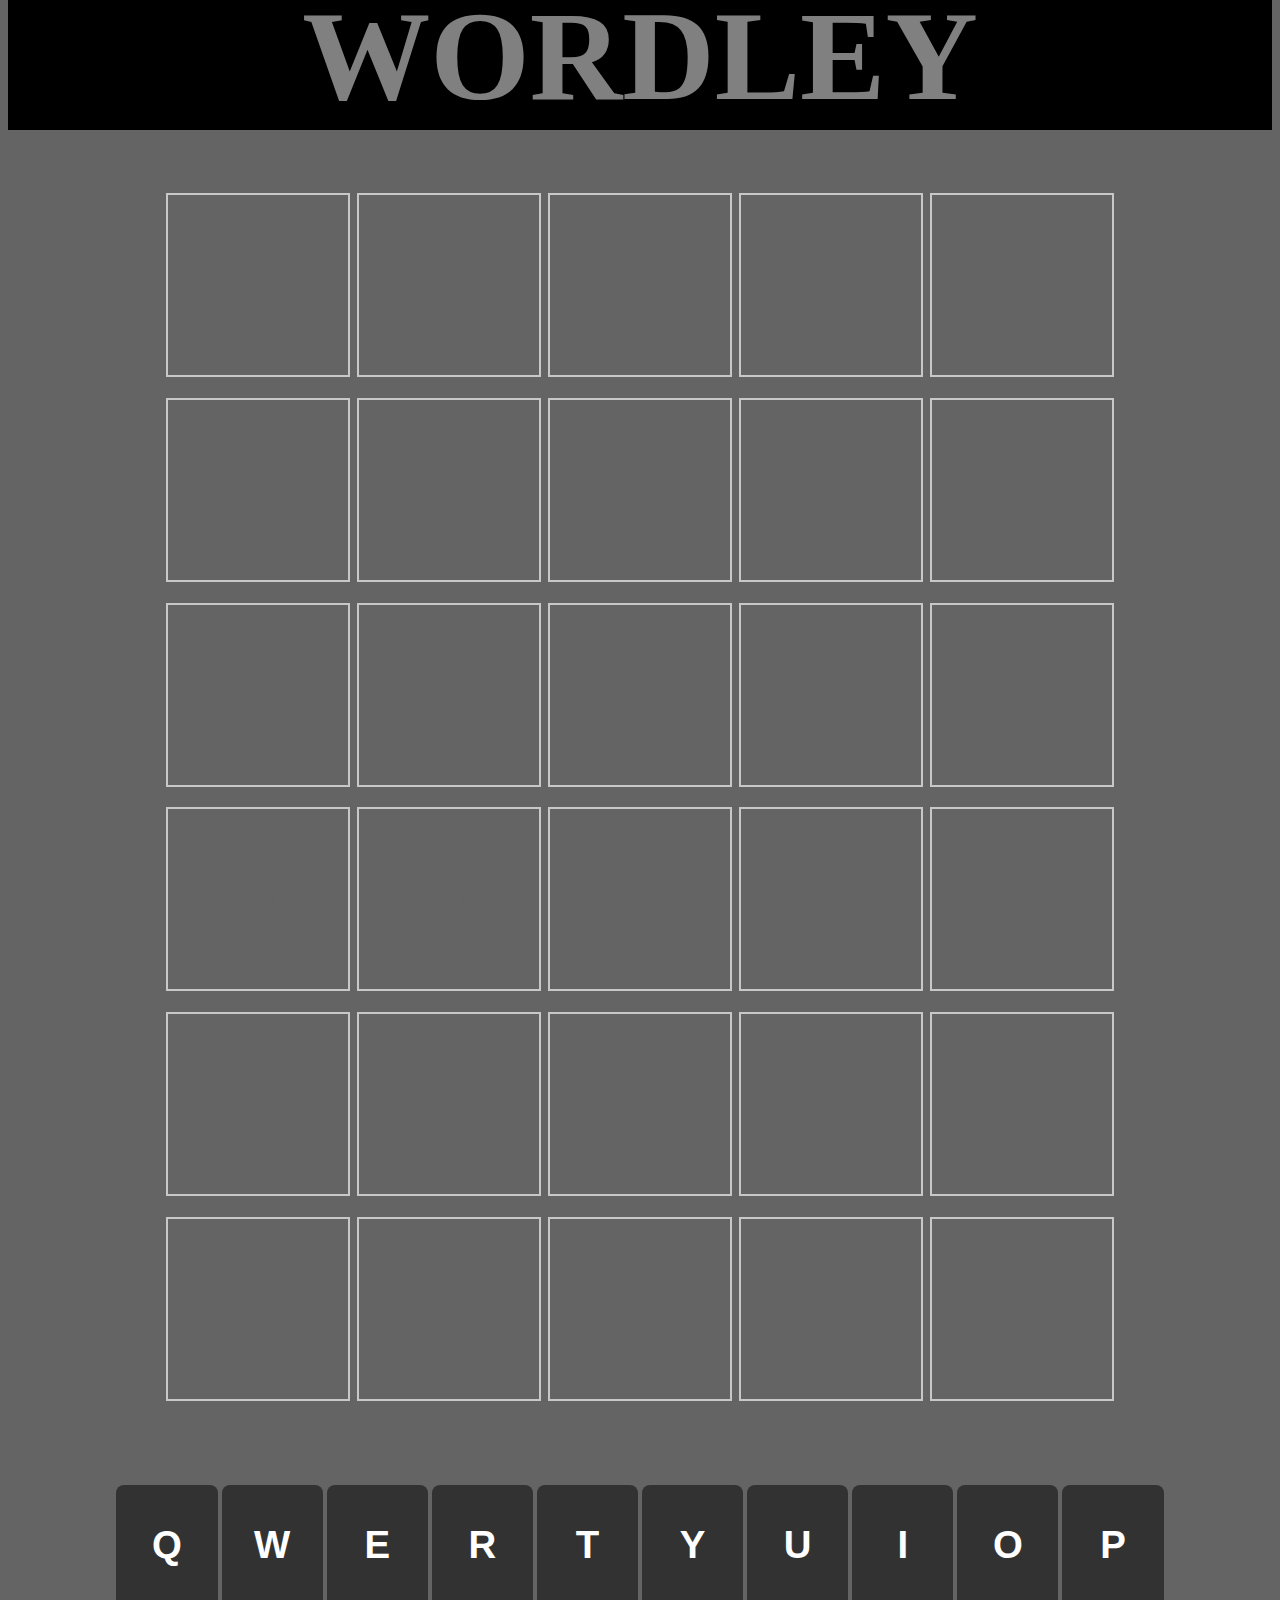
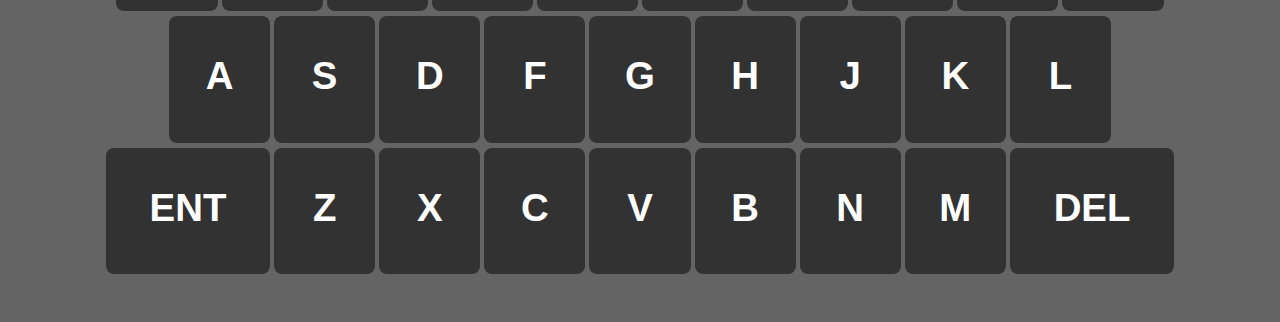
<file: index.html>
<!DOCTYPE html>
<head>
    <link rel="stylesheet" href="wordley.css">
    <script src="wordley.js"></script>
</head>

<meta name="viewport" content="width=device-width, initial-scale=1.0">

<body>
    <h3 id="title">WORDLEY</h3>
    <div id="squares">
        <div id="rowone">
            <div class="square" id="square11">
                <h class="squaretext">-</h>
            </div>
            <div class="square" id="square12">
                <h class="squaretext">-</h>
            </div>
            <div class="square" id="square13">
                <h class="squaretext">-</h>
            </div>
            <div class="square" id="square14">
                <h class="squaretext">-</h>
            </div>
            <div class="square" id="square15">
                <h class="squaretext">-</h>
            </div>
        </div>
        <div id="rowtwo">
            <div class="square" id="square21">
                <h class="squaretext">-</h>
            </div>
            <div class="square" id="square22">
                <h class="squaretext">-</h>
            </div>
            <div class="square" id="square23">
                <h class="squaretext">-</h>
            </div>
            <div class="square" id="square24">
                <h class="squaretext">-</h>
            </div>
            <div class="square" id="square25">
                <h class="squaretext">-</h>
            </div>
        </div>
        <div id="rowthree">
            <div class="square" id="square31">
                <h class="squaretext">-</h>
            </div>
            <div class="square" id="square32">
                <h class="squaretext">-</h>
            </div>
            <div class="square" id="square33">
                <h class="squaretext">-</h>
            </div>
            <div class="square" id="square34">
                <h class="squaretext">-</h>
            </div>
            <div class="square" id="square35">
                <h class="squaretext">-</h>
            </div>
        </div>
        <div id="rowfour">
            <div class="square" id="square41">
                <h class="squaretext">-</h>
            </div>
            <div class="square" id="square42">
                <h class="squaretext">-</h>
            </div>
            <div class="square" id="square43">
                <h class="squaretext">-</h>
            </div>
            <div class="square" id="square44">
                <h class="squaretext">-</h>
            </div>
            <div class="square" id="square45">
                <h class="squaretext">-</h>
            </div>
        </div>
        <div id="rowfive">
            <div class="square" id="square51">
                <h class="squaretext">-</h>
            </div>
            <div class="square" id="square52">
                <h class="squaretext">-</h>
            </div>
            <div class="square" id="square53">
                <h class="squaretext">-</h>
            </div>
            <div class="square" id="square54">
                <h class="squaretext">-</h>
            </div>
            <div class="square" id="square55">
                <h class="squaretext">-</h>
            </div>
        </div>
        <div id="rowsix">
            <div class="square" id="square61">
                <h class="squaretext">-</h>
            </div>
            <div class="square" id="square62">
                <h class="squaretext">-</h>
            </div>
            <div class="square" id="square63">
                <h class="squaretext">-</h>
            </div>
            <div class="square" id="square64">
                <h class="squaretext">-</h>
            </div>
            <div class="square" id="square65">
                <h class="squaretext">-</h>
            </div>
        </div>
    </div>
    <div id="toprow">
        <button id="q" class="key" onclick="letter('Q')">Q</button>
        <button id="w" class="key" onclick="letter('W')">W</button>
        <button id="e" class="key" onclick="letter('E')">E</button>
        <button id="r" class="key" onclick="letter('R')">R</button>
        <button id="t" class="key" onclick="letter('T')">T</button>
        <button id="y" class="key" onclick="letter('Y')">Y</button>
        <button id="u" class="key" onclick="letter('U')">U</button>
        <button id="i" class="key" onclick="letter('I')">I</button>
        <button id="o" class="key" onclick="letter('O')">O</button>
        <button id="p" class="key" onclick="letter('P')">P</button>
    </div>
    <div id="midrow">
        <button id="a" class="key" onclick="letter('A')">A</button>
        <button id="s" class="key" onclick="letter('S')">S</button>
        <button id="d" class="key" onclick="letter('D')">D</button>
        <button id="f" class="key" onclick="letter('F')">F</button>
        <button id="g" class="key" onclick="letter('G')">G</button>
        <button id="h" class="key" onclick="letter('H')">H</button>
        <button id="j" class="key" onclick="letter('J')">J</button>
        <button id="k" class="key" onclick="letter('K')">K</button>
        <button id="l" class="key" onclick="letter('L')">L</button>
    </div>
    <div id="botrow">
        <button id="tab" class="key" onclick="enterGuess()">ENT</button>
        <button id="z" class="key" onclick="letter('Z')">Z</button>
        <button id="x" class="key" onclick="letter('X')">X</button>
        <button id="c" class="key" onclick="letter('C')">C</button>
        <button id="v" class="key" onclick="letter('V')">V</button>
        <button id="b" class="key" onclick="letter('B')">B</button>
        <button id="n" class="key" onclick="letter('N')">N</button>
        <button id="m" class="key" onclick="letter('M')">M</button>
        <button id="tab" class="key" onclick="deleteLetter()">DEL</button>
    </div>
    <h1 id="info"></h1>
    <!-- <h2 id="test"></h2> -->
</body>
</file>
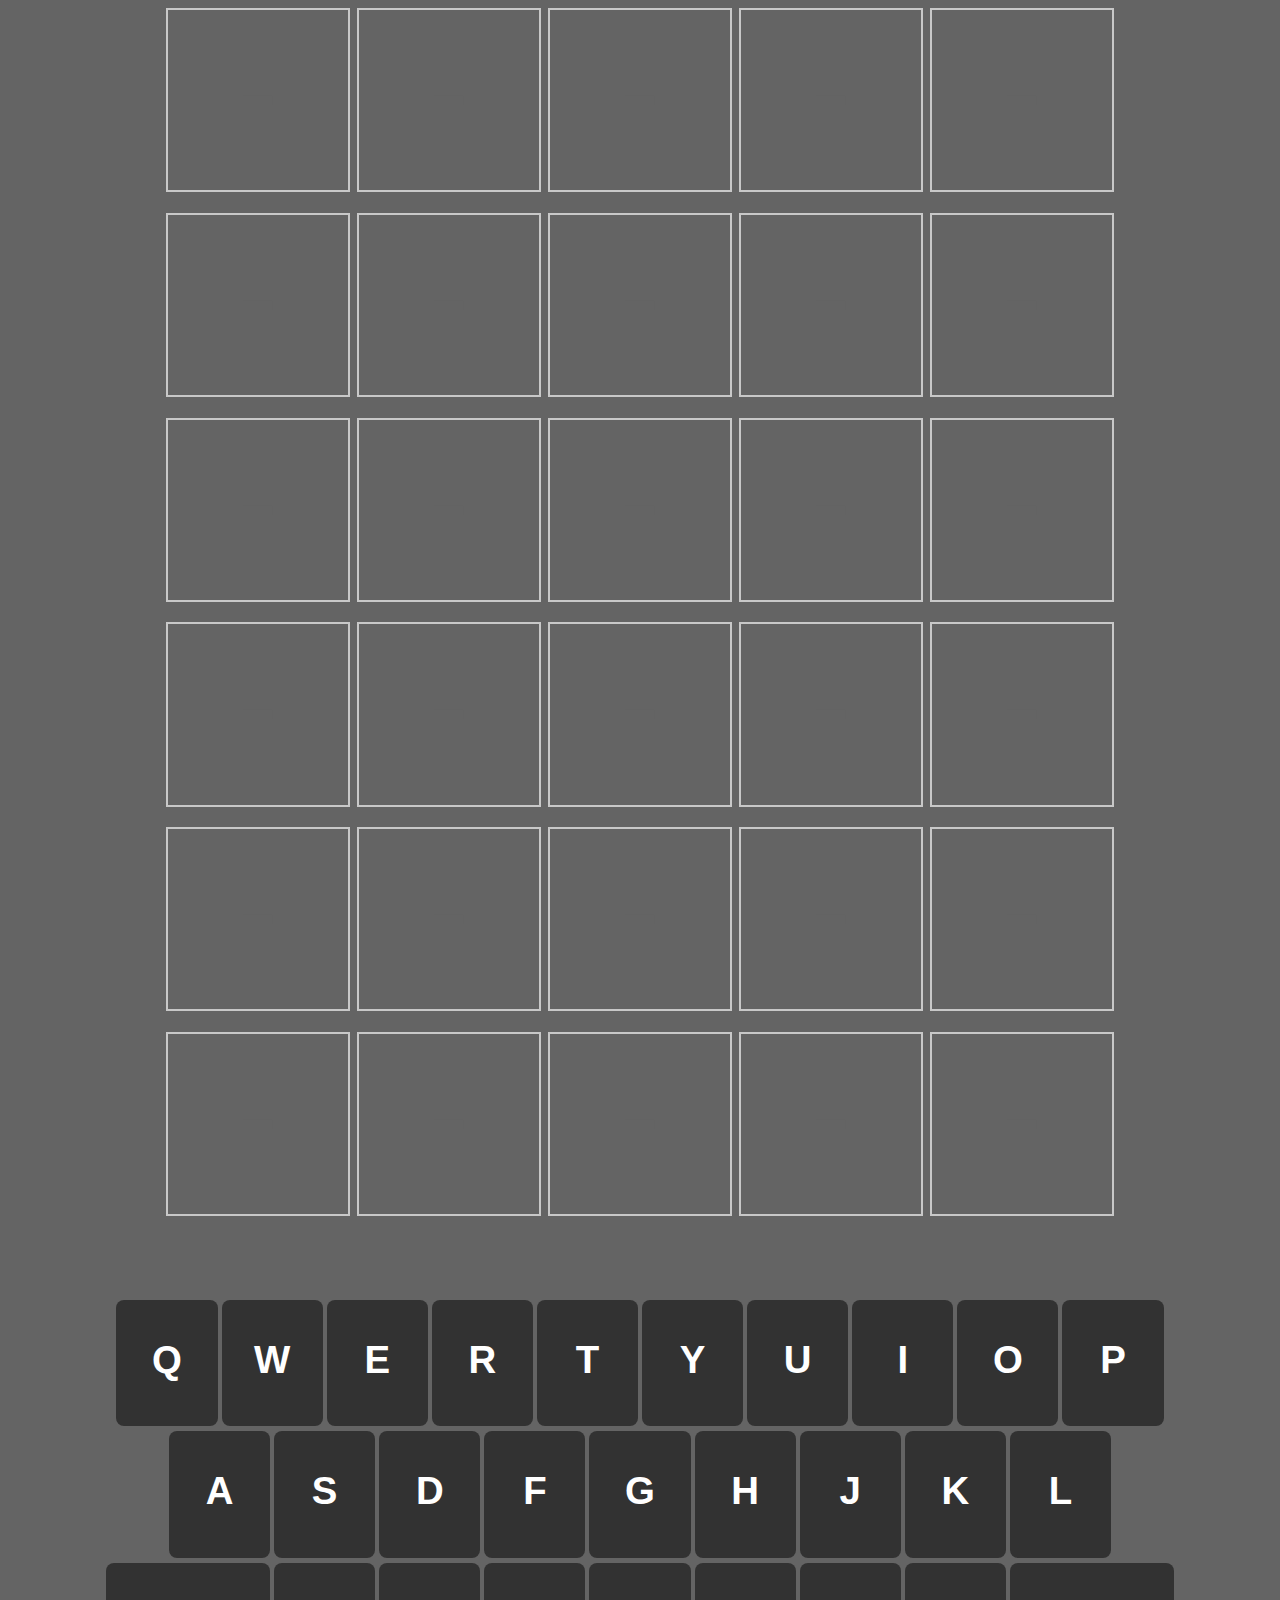
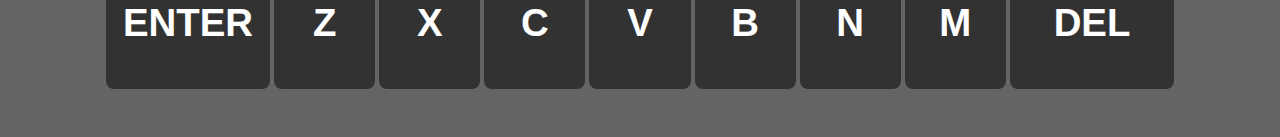
<file: wordley.html>
<!DOCTYPE html>
<head>
    <link rel="stylesheet" href="wordley.css">
    <script src="wordley.js"></script>
</head>

<meta name="viewport" content="width=device-width, initial-scale=1.0">

<body>
    <div id="squares">
        <div id="rowone">
            <div class="square" id="square11">
                <h class="squaretext">-</h>
            </div>
            <div class="square" id="square12">
                <h class="squaretext">-</h>
            </div>
            <div class="square" id="square13">
                <h class="squaretext">-</h>
            </div>
            <div class="square" id="square14">
                <h class="squaretext">-</h>
            </div>
            <div class="square" id="square15">
                <h class="squaretext">-</h>
            </div>
        </div>
        <div id="rowtwo">
            <div class="square" id="square21">
                <h class="squaretext">-</h>
            </div>
            <div class="square" id="square22">
                <h class="squaretext">-</h>
            </div>
            <div class="square" id="square23">
                <h class="squaretext">-</h>
            </div>
            <div class="square" id="square24">
                <h class="squaretext">-</h>
            </div>
            <div class="square" id="square25">
                <h class="squaretext">-</h>
            </div>
        </div>
        <div id="rowthree">
            <div class="square" id="square31">
                <h class="squaretext">-</h>
            </div>
            <div class="square" id="square32">
                <h class="squaretext">-</h>
            </div>
            <div class="square" id="square33">
                <h class="squaretext">-</h>
            </div>
            <div class="square" id="square34">
                <h class="squaretext">-</h>
            </div>
            <div class="square" id="square35">
                <h class="squaretext">-</h>
            </div>
        </div>
        <div id="rowfour">
            <div class="square" id="square41">
                <h class="squaretext">-</h>
            </div>
            <div class="square" id="square42">
                <h class="squaretext">-</h>
            </div>
            <div class="square" id="square43">
                <h class="squaretext">-</h>
            </div>
            <div class="square" id="square44">
                <h class="squaretext">-</h>
            </div>
            <div class="square" id="square45">
                <h class="squaretext">-</h>
            </div>
        </div>
        <div id="rowfive">
            <div class="square" id="square51">
                <h class="squaretext">-</h>
            </div>
            <div class="square" id="square52">
                <h class="squaretext">-</h>
            </div>
            <div class="square" id="square53">
                <h class="squaretext">-</h>
            </div>
            <div class="square" id="square54">
                <h class="squaretext">-</h>
            </div>
            <div class="square" id="square55">
                <h class="squaretext">-</h>
            </div>
        </div>
        <div id="rowsix">
            <div class="square" id="square61">
                <h class="squaretext">-</h>
            </div>
            <div class="square" id="square62">
                <h class="squaretext">-</h>
            </div>
            <div class="square" id="square63">
                <h class="squaretext">-</h>
            </div>
            <div class="square" id="square64">
                <h class="squaretext">-</h>
            </div>
            <div class="square" id="square65">
                <h class="squaretext">-</h>
            </div>
        </div>
    </div>
    <div id="toprow">
        <button id="q" class="key" onclick="letter('Q')">Q</button>
        <button id="w" class="key" onclick="letter('W')">W</button>
        <button id="e" class="key" onclick="letter('E')">E</button>
        <button id="r" class="key" onclick="letter('R')">R</button>
        <button id="t" class="key" onclick="letter('T')">T</button>
        <button id="y" class="key" onclick="letter('Y')">Y</button>
        <button id="u" class="key" onclick="letter('U')">U</button>
        <button id="i" class="key" onclick="letter('I')">I</button>
        <button id="o" class="key" onclick="letter('O')">O</button>
        <button id="p" class="key" onclick="letter('P')">P</button>
    </div>
    <div id="midrow">
        <button id="a" class="key" onclick="letter('A')">A</button>
        <button id="s" class="key" onclick="letter('S')">S</button>
        <button id="d" class="key" onclick="letter('D')">D</button>
        <button id="f" class="key" onclick="letter('F')">F</button>
        <button id="g" class="key" onclick="letter('G')">G</button>
        <button id="h" class="key" onclick="letter('H')">H</button>
        <button id="j" class="key" onclick="letter('J')">J</button>
        <button id="k" class="key" onclick="letter('K')">K</button>
        <button id="l" class="key" onclick="letter('L')">L</button>
    </div>
    <div id="botrow">
        <button id="tab" class="key" onclick="enterGuess()">ENTER</button>
        <button id="z" class="key" onclick="letter('Z')">Z</button>
        <button id="x" class="key" onclick="letter('X')">X</button>
        <button id="c" class="key" onclick="letter('C')">C</button>
        <button id="v" class="key" onclick="letter('V')">V</button>
        <button id="b" class="key" onclick="letter('B')">B</button>
        <button id="n" class="key" onclick="letter('N')">N</button>
        <button id="m" class="key" onclick="letter('M')">M</button>
        <button id="tab" class="key" onclick="deleteLetter()">DEL</button>
    </div>
    <h1 id="info"></h1>
    <!-- <h2 id="test"></h2> -->
</body>
</file>
<file: wordley.css>
body {
    background-color: rgb(100, 100, 100);
}

#toprow {
    width: 100%;
    background-color: none;
    text-align: center;
    margin-top: 5%;
}
#midrow {
    margin-top: 0%;
    width: 100%;
    background-color: none;
    text-align: center;
}
#botrow {
    margin-top: 0%;
    width: 100%;
    background-color: none;
    text-align: center;
}

.key {
    width: 8%;
    height: 0;
    padding-bottom: 7%;
    text-align: center;
    font-size: 3vw;
    margin-bottom: 0.4%;
    border-radius: 8px;
    border: 0px solid rgb(200, 200, 200);
    background-color: rgba(50,50,50,1);
    color: white;
    padding-top: 3%;
    font-weight: 750;
}

.key:active {
    filter: brightness(85%);
}

#tab {
    width: 13%;
}

#rowone, #rowtwo, #rowthree, #rowfour, #rowfive, #rowsix {
    width: 95%;
    text-align: center;
    height: 16vw;
    margin-left: auto;
    margin-right: auto;
}

.square {
    border: 2px solid rgb(200, 200, 200);
    width: 15%;
    height: 0%;
    padding-bottom: 14%;
    padding-top: 1%;
    display: inline-block;
    margin-left: 0.12%;
    margin-right: 0.12%;
}

.squaretext {
    text-align: center;
    font-size: 9vw;
    font-family: 'Verdana';
    font-weight: 750;
    color: rgb(100, 100, 100);
}

#info {
    text-align: center;
    font-size: 5vw;
    font-family: 'Verdana';
    color: rgb(100, 0, 0);
}

h2 {
    color: rgb(100, 100, 100);
}

h3 {
    font-family: Verdana;
    font-size: 10vw;
    color: gray;
    text-align: center;
    margin-bottom: 5%;
    margin-top: -2%;
    background-color: black;
    width: 100%;
}

button {
    touch-action: manipulation;
}
</file>
